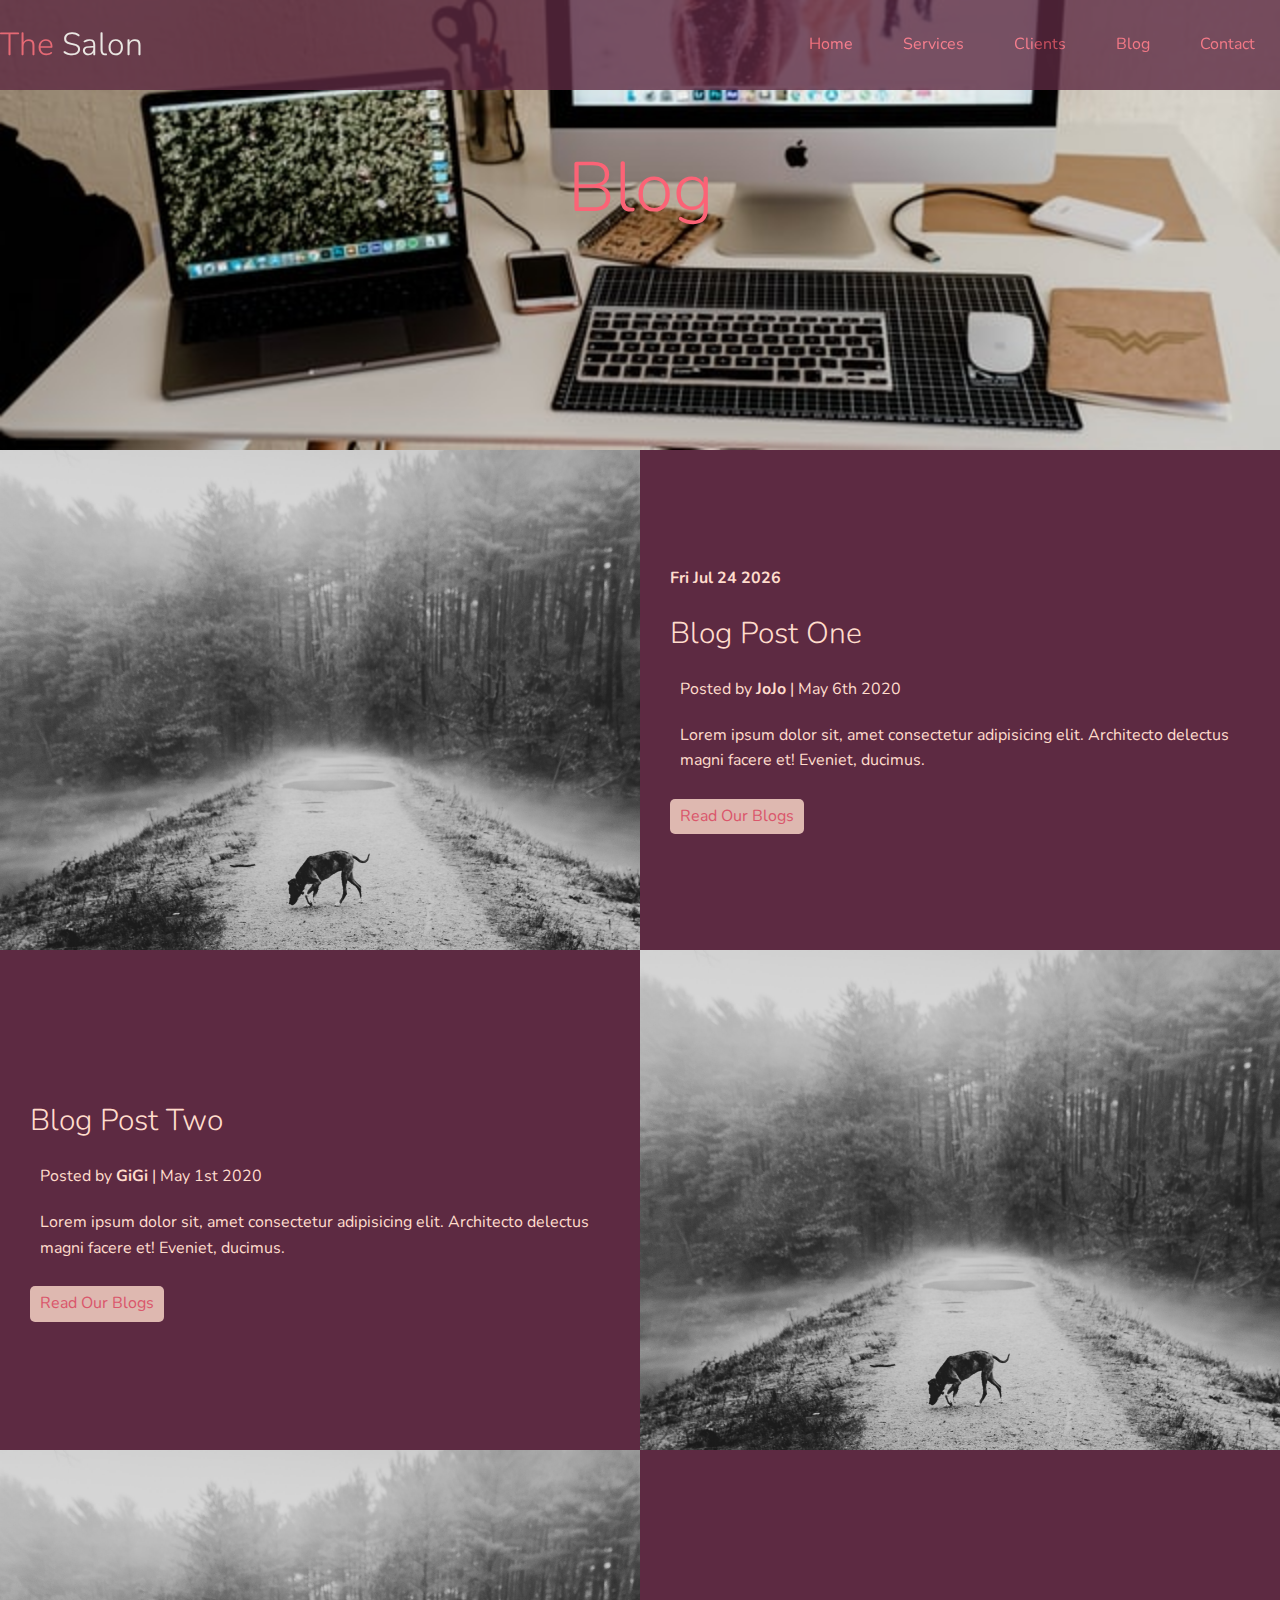
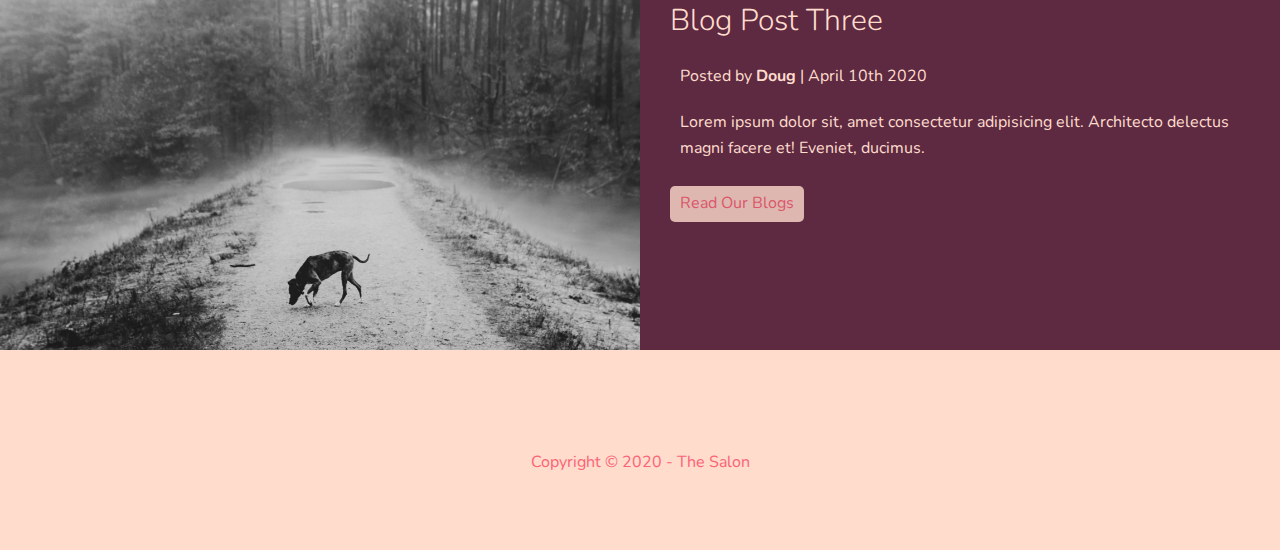
<file: blog.html>
<!DOCTYPE html>
<html lang="en">
<head>
  <meta charset="UTF-8">
  <meta name="viewport" content="width=device-width, initial-scale=1.0">
  <link rel="stylesheet" href="https://cdnjs.cloudflare.com/ajax/libs/font-awesome/5.13.0/css/all.min.css" integrity="sha256-h20CPZ0QyXlBuAw7A+KluUYx/3pK+c7lYEpqLTlxjYQ=" crossorigin="anonymous" />
  <link rel="stylesheet" href="css/utilities.css">
  <link rel="stylesheet" href="css/style.css">
  <title>The Salon</title>
</head>

<body id="blog">
  <header class="main-blog">
    <div id="navbar" class="navbar">
      <h1 class="logo">
        <span class="text-primary"><i class="fas fa-dog fa-2x"></i> The</span> Salon
        </h1>
        <nav>
          <ul>
            <li><a href="index.html">Home</a></li>
            <li><a href="index.html#services">Services</a></li>
            <li><a href="index.html#clients">Clients</a></li>
            <li><a href="index.html#blog">Blog</a></li>
            <li><a href="index.html#contact">Contact</a></li>
          </ul>
        </nav>
    </div>
    <div class="content text-secondary">
      <h1>Blog</h1>
      
    </div>
  </header>
  
<!-- Article 1-->
<article  id="blog" class="blog flex-columns">
  <div class="row">
    <div class="column">
    <div class="column-1">
     <img src="./images/home/blog.jpg" alt="">
   </div>
  </div>
    <div class="column">
    <div class="column-2 bg-secondary">
     <h4 id="current-date"></h4>
     <h2>Blog Post One</h2>
     <p class="meta">
       <i class="fas fa-user"></i> Posted by <strong>JoJo</strong> | May 6th 2020
     </p>
     <p>Lorem ipsum dolor sit, amet consectetur adipisicing elit. Architecto delectus magni facere et! Eveniet, ducimus.</p>
     <a href="post.html" class="btn">
       <i class="fas fa-paw"></i> Read Our Blogs</a>
   </div>
  </div>
  </div>
</article>

<!-- Article 2-->
 <article  id="blog" class="blog flex-columns flex-reverse">
    <div class="row">
      <div class="column">
      <div class="column-1">
       <img src="./images/home/blog.jpg" alt="">
     </div>
    </div>
      <div class="column">
      <div class="column-2 bg-secondary">
        <h4 id=""></h4>
       <h2>Blog Post Two</h2>
       <p class="meta">
        <i class="fas fa-user"></i> Posted by <strong>GiGi</strong> | May 1st 2020
      </p>
       <p>Lorem ipsum dolor sit, amet consectetur adipisicing elit. Architecto delectus magni facere et! Eveniet, ducimus.</p>
       <a href="post.html" class="btn">
         <i class="fas fa-paw"></i> Read Our Blogs</a>
     </div>
    </div>
    </div>
 </article>

 <!-- Article 3-->
 <article  id="blog" class="blog flex-columns">
  <div class="row">
    <div class="column">
    <div class="column-1">
     <img src="./images/home/blog.jpg" alt="">
   </div>
  </div>
    <div class="column">
    <div class="column-2 bg-secondary">
     <h4 id=""></h4>
     <h2>Blog Post Three</h2>
     <p class="meta">
      <i class="fas fa-user"></i> Posted by <strong>Doug</strong> | April 10th 2020
    </p>
     <p>Lorem ipsum dolor sit, amet consectetur adipisicing elit. Architecto delectus magni facere et! Eveniet, ducimus.</p>
     <a href="post.html" class="btn">
       <i class="fas fa-paw"></i> Read Our Blogs</a>
   </div>
  </div>
  </div>
</article>

</main>
<footer class="footer">
  <div class="social">
    <a href="https://www.facebook.com/" target="_blank"><i class="fab fa-facebook fa-3x"></i></a>
    <a href="https://www.instagram.com/" target="_blank"><i class="fab fa-instagram fa-3x"></i></a>
    <a href="https://twitter.com/" target="_blank"><i class="fab fa-twitter fa-3x"></i></a>
    <a href="https://www.youtube.com/" target="_blank"><i class="fab fa-youtube fa-3x"></i></a>
    <a href="https://www.linkedin.com/" target="_blank"><i class="fab fa-linkedin fa-3x"></i></a>
  </div>
<p>Copyright &copy 2020 - The Salon</p>
</footer>

  <!-- Javascript Current Date -->
  <script>
    var d = new Date();
    document.getElementById("current-date").innerHTML = d.toDateString();
  </script>
</body>
</html>
</file>
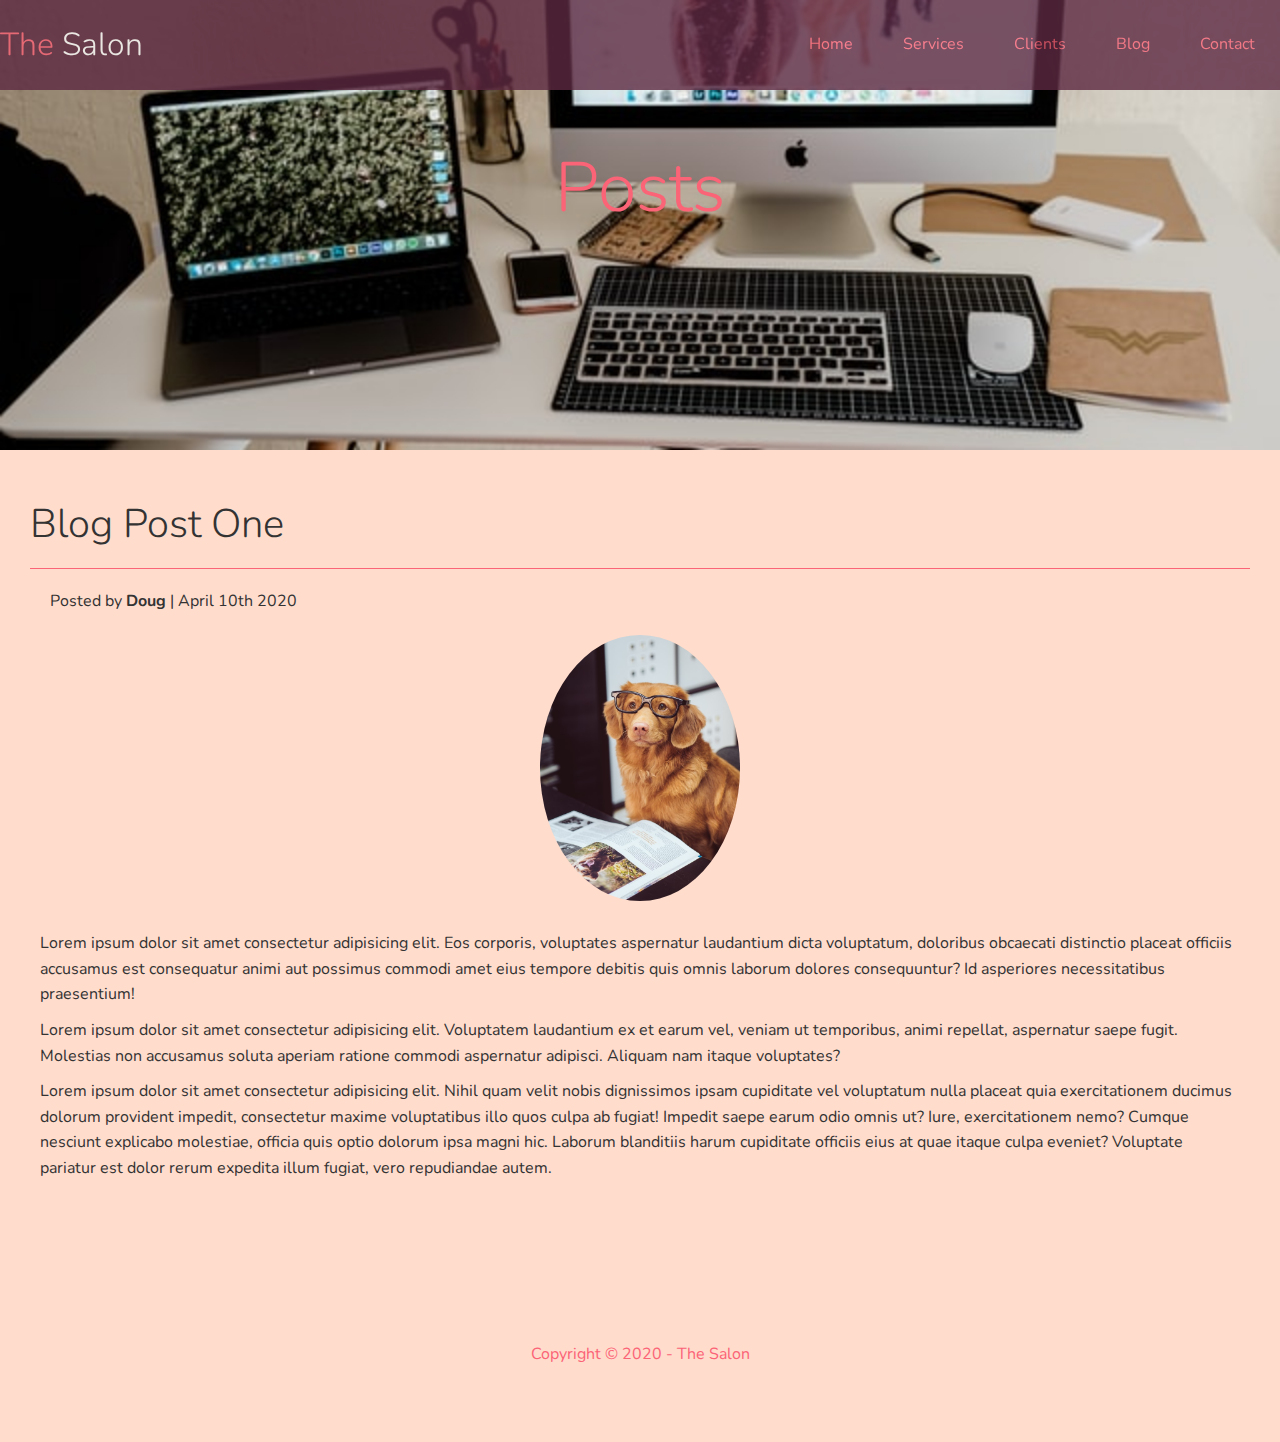
<file: post.html>
<!DOCTYPE html>
<html lang="en">
<head>
  <meta charset="UTF-8">
  <meta name="viewport" content="width=device-width, initial-scale=1.0">
  <link rel="stylesheet" href="https://cdnjs.cloudflare.com/ajax/libs/font-awesome/5.13.0/css/all.min.css" integrity="sha256-h20CPZ0QyXlBuAw7A+KluUYx/3pK+c7lYEpqLTlxjYQ=" crossorigin="anonymous" />
  <link rel="stylesheet" href="css/utilities.css">
  <link rel="stylesheet" href="css/style.css">
  <title>The Salon</title>
</head>

<body id="blog">
  <header class="main-blog">
    <div id="navbar" class="navbar">
      <h1 class="logo">
        <span class="text-primary"><i class="fas fa-dog fa-2x"></i> The</span> Salon
        </h1>
        <nav>
          <ul>
            <li><a href="index.html">Home</a></li>
            <li><a href="index.html#services">Services</a></li>
            <li><a href="index.html#clients">Clients</a></li>
            <li><a href="blog.html">Blog</a></li>
            <li><a href="index.html#contact">Contact</a></li>
          </ul>
        </nav>
    </div>
    <div class="content text-secondary">
      <h1>Posts</h1>
      
    </div>
  </header>
  
<section class="post">
<h2>Blog Post One</h2>
<p class="meta">
  <i class="fas fa-user"></i> Posted by <strong>Doug</strong> | April 10th 2020
</p>
<img src="./images/post/post-1.jpg" alt="">
<p>Lorem ipsum dolor sit amet consectetur adipisicing elit. Eos corporis, voluptates aspernatur laudantium dicta voluptatum, doloribus obcaecati distinctio placeat officiis accusamus est consequatur animi aut possimus commodi amet eius tempore debitis quis omnis laborum dolores consequuntur? Id asperiores necessitatibus praesentium!</p>
<p>Lorem ipsum dolor sit amet consectetur adipisicing elit. Voluptatem laudantium ex et earum vel, veniam ut temporibus, animi repellat, aspernatur saepe fugit. Molestias non accusamus soluta aperiam ratione commodi aspernatur adipisci. Aliquam nam itaque voluptates?</p>
<p>Lorem ipsum dolor sit amet consectetur adipisicing elit. Nihil quam velit nobis dignissimos ipsam cupiditate vel voluptatum nulla placeat quia exercitationem ducimus dolorum provident impedit, consectetur maxime voluptatibus illo quos culpa ab fugiat! Impedit saepe earum odio omnis ut? Iure, exercitationem nemo? Cumque nesciunt explicabo molestiae, officia quis optio dolorum ipsa magni hic. Laborum blanditiis harum cupiditate officiis eius at quae itaque culpa eveniet? Voluptate pariatur est dolor rerum expedita illum fugiat, vero repudiandae autem.</p>

</div>
</section>

</main>
<footer class="footer">
  <div class="social">
    <a href="https://www.facebook.com/" target="_blank"><i class="fab fa-facebook fa-3x"></i></a>
    <a href="https://www.instagram.com/" target="_blank"><i class="fab fa-instagram fa-3x"></i></a>
    <a href="https://twitter.com/" target="_blank"><i class="fab fa-twitter fa-3x"></i></a>
    <a href="https://www.youtube.com/" target="_blank"><i class="fab fa-youtube fa-3x"></i></a>
    <a href="https://www.linkedin.com/" target="_blank"><i class="fab fa-linkedin fa-3x"></i></a>
  </div>
<p>Copyright &copy 2020 - The Salon</p>
</footer>

  <!-- Javascript Current Date -->
  <script>
    var d = new Date();
    document.getElementById("current-date").innerHTML = d.toDateString();
  </script>
</body>
</html>
</file>
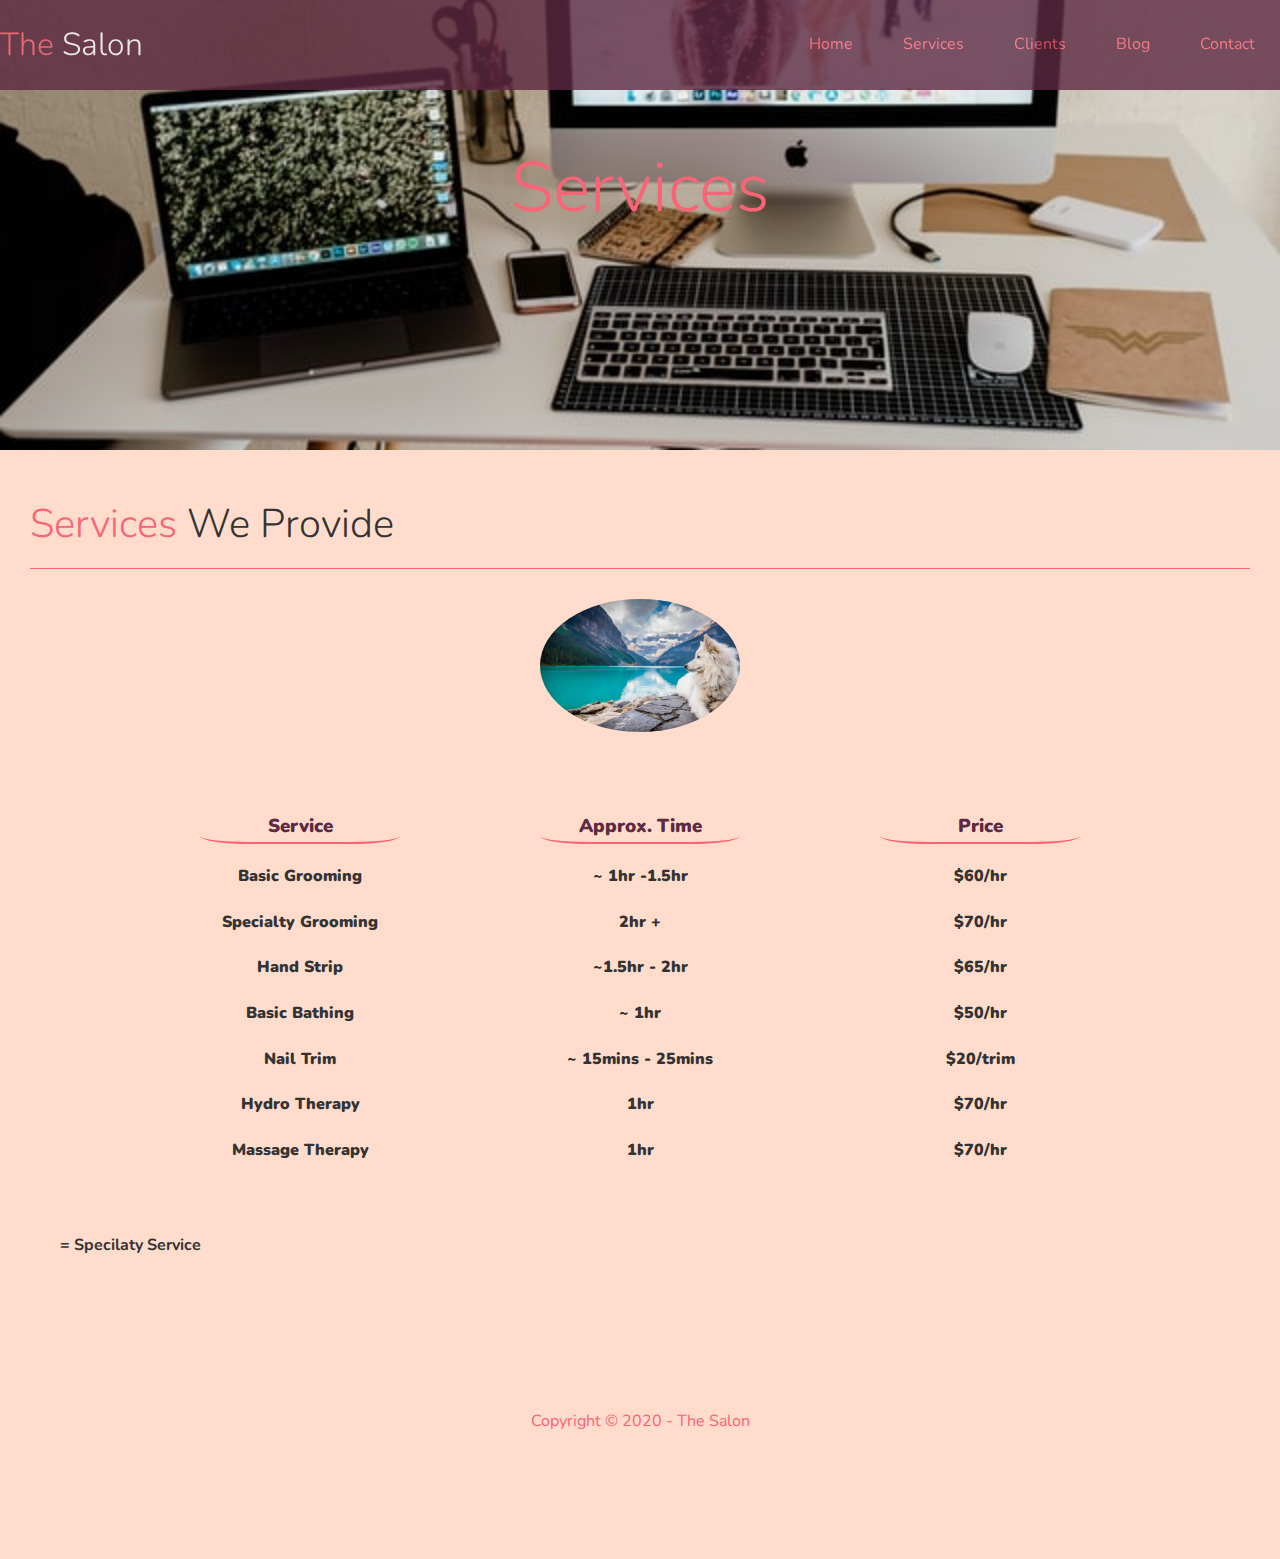
<file: services.html>
<!DOCTYPE html>
<html lang="en">
<head>
  <meta charset="UTF-8">
  <meta name="viewport" content="width=device-width, initial-scale=1.0">
  <link rel="stylesheet" href="https://cdnjs.cloudflare.com/ajax/libs/font-awesome/5.13.0/css/all.min.css" integrity="sha256-h20CPZ0QyXlBuAw7A+KluUYx/3pK+c7lYEpqLTlxjYQ=" crossorigin="anonymous" />
  <link rel="stylesheet" href="css/utilities.css">
  <link rel="stylesheet" href="css/style.css">
  <title>The Salon</title>
</head>

<body id="services">
  <header class="main-blog">
    <div id="navbar" class="navbar">
      <h1 class="logo">
        <span class="text-primary"><i class="fas fa-dog fa-2x"></i> The</span> Salon
        </h1>
        <nav>
          <ul>
            <li><a href="index.html">Home</a></li>
            <li><a href="index.html#services">Services</a></li>
            <li><a href="index.html#clients">Clients</a></li>
            <li><a href="index.html#blog">Blog</a></li>
            <li><a href="index.html#contact">Contact</a></li>
          </ul>
        </nav>
    </div>
    <div class="content text-secondary">
      <h1>Services</h1>
    </div>
  </header>
  
<section class="services">
<h2><span class="text-primary">Services</span> We Provide</h2>
<img src="./images/home/main.jpg" alt="">
<section id="services" class="services">
  <!-- <div class="flex-items"> -->
<div class="row">
  <div class="column">
    <h3 class="underline">Service</h3>
    <p>Basic Grooming</p>
    <p>Specialty Grooming</p>
    <p>Hand Strip</p>
    <p>Basic Bathing</p>
    <p>Nail Trim</p>
    <p><i class="fas fa-paw"></i> Hydro Therapy</p>
    <p><i class="fas fa-paw"></i> Massage Therapy</p>
  </div>
  <div class="column">
    <h3>Approx. Time</h3>
    <p>~ 1hr -1.5hr</p>
    <p>2hr +</p>
    <p>~1.5hr - 2hr</p>
    <p>~ 1hr</p>
    <p>~ 15mins - 25mins</p>
    <p>1hr</p>
    <p>1hr</p>
  </div>
  <div class="column">
    <h3>Price</h3>
    <p>$60/hr</p>
    <p>$70/hr</p>
    <p>$65/hr</p>
    <p>$50/hr</p>
    <p>$20/trim</p>
    <p>$70/hr</p>
    <p>$70/hr</p>
  </div>
</div>
<div class="notes">
  <h4><i class="fas fa-paw"></i> = Specilaty Service</h4>
</div>
</section>

</main>
<footer class="footer">
  <div class="social">
    <a href="https://www.facebook.com/" target="_blank"><i class="fab fa-facebook fa-3x"></i></a>
    <a href="https://www.instagram.com/" target="_blank"><i class="fab fa-instagram fa-3x"></i></a>
    <a href="https://twitter.com/" target="_blank"><i class="fab fa-twitter fa-3x"></i></a>
    <a href="https://www.youtube.com/" target="_blank"><i class="fab fa-youtube fa-3x"></i></a>
    <a href="https://www.linkedin.com/" target="_blank"><i class="fab fa-linkedin fa-3x"></i></a>
  </div>
<p>Copyright &copy 2020 - The Salon</p>
</footer>
</body>
</html>
</file>
<file: css/utilities.css>
/* Text Colors */
 .text-primary {
  color: #FB6376;
 }

 .text-secondary {
   color: #5D2A42;
 }

 /* Background */
 .bg-primary {
   background: #FFEADA;
   color: #fff;
 }

 .bg-secondary {
  background: #5D2A42;
  color: #FFDCCC;
}

 /* Buttons */
 .btn {
   cursor: pointer;
   display: inline-block;
   padding: 5px 10px;
   background-color: #FFDCCC;
   border: none;
   border-radius: 5px;
   opacity: 0.8;
 }

 .btn:hover {
   opacity: 0.7;
 }

 /* Flex Items */
 .flex-items {
   display: flex;
   align-items: center;
   justify-content: center;
   text-align: center;
   height: 100%;
 }

 .flex-items > div {
   padding: 20px;
 }

 /* Flex Columns */
.flex-columns.flex-reverse .row {
  flex-direction: row-reverse;
}

.flex-columns .row {
  display: flex;
  flex-direction: row;
  flex-wrap: wrap;
  width: 100%;
}

.flex-columns .column{
  display: flex;
  flex-direction: column;
  flex-basis: 100%;
  flex: 1;
}

.flex-columns .column .column-1,
.flex-columns .column .column-2 {
  height: 100%;
}

 .flex-columns img {
   width: 100%;
   height: 100%;
   object-fit: cover;
 }

 .flex-columns .column-2 {
   display: flex;
   flex-direction: column;
   align-items: flex-start;
   justify-content: center;
   padding: 30px;
 }

 .flex-columns .column-2 h4 {
   margin-bottom: 10px;
 }
 .flex-columns .column-2 h2 {
   margin: 15px 0 15px 0;
   font-size: 30px;
 }

 .flex-columns .column-2 .btn {
  margin-top: 15px;
 }

 /* Section Header */
 .section-header {
    padding: 30px;
    display: flex;
    flex-direction: column;
    align-items: center;
    justify-content: center;
    text-align: center;
 }

 .section-header h2 {
  font-size: 40px;
  margin: 20px 0;
 }

 .section-padding {
   padding: 20px 20px 40px;
 }

/* Flex Grid */
.flex-grid .row {
  display: flex;
  flex-wrap: wrap;
  padding: 0 4px;
}

.flex-grid .column {
  flex: 25%;
  max-width: 25%;
  padding: 0 4px;
}
</file>
<file: css/style.css>
@import url('https://fonts.googleapis.com/css?family=Nunito:300,400&display=swap');

* {
  box-sizing: border-box;
  padding: 0;
  margin: 0;
}

body {
  font-family: "Nunito", sans-serif;
  background: #FFDCCC;
  color: #333;
  line-height: 1.6;
}

ul {
  list-style: none;
}

a {
  color: #FB6376;
  text-decoration: none;
}

h1, h2 {
  font-weight: 300;
  line-height: 1.2;
}

p {
  margin: 10px;
}

img {
  width: 100%
}

/*Navbar  */
.navbar {
  display: flex;
  align-items: center;
  justify-content: space-between;
  background-color: #5D2A42;
  opacity: 0.8;
  width: 100%;
  height: 90px;
  position: fixed;
}

.navbar ul {
  display: flex;
}

.navbar a {
  padding: 10px 20px;
  margin: 0 5px;
}

.navbar a:hover {
border-bottom: #FFDCCC 2px dotted;
}

.navbar .logo {
  font-weight: 300;
}

/* Header */
.main {
  background: url("../images/home/main.jpg") no-repeat center center/cover;
  height: 100vh;
  position: relative;
  color: #fff;
}

.main .content {
  display: flex;
  flex-direction: column;
  align-items: center;
  justify-content: center;
  text-align: center;
  height: 50%;
  padding: 0 20px;
}

.main .content h1 {
  font-size: 50px;
  padding-top: 100px;
}

.main .content p {
  font-size: 23px;
  max-width: 100%;
  margin: 20px 0 30px;
}

.main-blog {
 background: url("../images/post/post-2.jpg") no-repeat center center/cover;
 height: 50vh;
 position: relative;
 color: #fff;
}

.main-blog .content {
  display: flex;
  align-items: center;
  justify-content: center;
  height: 50%;
  padding-top: 150px;;
}

.main-blog .content h1 {
  font-size: 70px;
  color: #FB6376;
}

/* Icons */
.icons {
  padding: 30px;
}

.icons h3 {
  font-weight: bold;
  margin: 15px;
}

.icons i {
  background-color: #FB6376;
  color: #5D2A42;
  border-radius: 50%;
  padding: 1rem;
}

/* Clients */
.clients .row .column img {
  max-height: 400px;
}

.clients img:hover {
  opacity: 0.7;
}

/* Blog */
.blog img {
  display: flex;
  max-height: 500px;
}

/* Team */
.team .flex-items {
  margin: 20px;
  justify-content: space-evenly;
  align-content: space-between;
}

.team img {
  max-width: 250px;
  border-radius: 50%;
}


/* CallBack Form */
.callback-form {
  width: 100%;
  padding: 20px 0;
}

.callback-form label {
  display: block;
  margin-bottom: 5px;
}

.callback-form .form-control {
  margin-bottom: 15px;
}

.callback-form input {
  width: 100%;
  padding: 4px;
  height: 40px;
  border: #f5f5f5 1px solid;
  border-radius: 5px;
}

.callback-form input:focus {
  outline-color: #FB6376;
}

.callback-form textarea {
  width: 100%;
  padding: 4px;
  border: #f5f5f5 1px solid;
  border-radius: 5px;
}

.callback-form textarea:focus {
  outline-color: #FB6376;
}

/* Post */
.post {
  padding: 50px 30px;
}

.post h2 {
  font-size: 40px;
  padding-bottom: 20px;
  margin-bottom: 10px;
  border-bottom: #FB6376 solid 1px;
}

.post .meta {
  margin: 20px;
}

.post img {
  width: 200px;
  border-radius: 50%;
  display: block; 
  margin: 0 auto 30px; 
}

/* Services */
.services {
  padding: 50px 30px;
}

.services img {
  width: 200px;
  border-radius: 50%;
  display: block; 
  margin: 30px auto 30px; 
}

.services h2 {
  font-size: 40px;
  padding-bottom: 20px;
  margin-bottom: 10px;
  border-bottom: #FB6376 solid 1px;
}

.services .row {
  display: flex;
  justify-content: space-evenly;
  width: 100%;
}

.services .column {
  flex: 30%;
  text-align: center;
  max-width: 200px;
}

.services .column h3 {
  color: #5D2A42;
  font-weight: 1000;
  border-bottom: #FB6376 solid 2px;
  border-radius: 25%;
}

.services .column p {
  font-weight: 1000;
  margin: 20px 0;
}

.services .column p i {
  color: #FB6376;
}

.services .notes {
  margin-top: 50px;
}

.services .notes h4 i {
  color: #FB6376;
}

/* Footer */
.footer {
  display: flex;
  flex-direction: column;
  align-items: center;
  justify-content: center;
  text-align: center;
  height: 200px;
}

.footer a {
  color: #FB6376;
  padding: 0 15px;
}

.footer a:hover {
  color: #5D2A42;
}

.footer p {
  color:#FB6376;
}


/* Mobile */
@media(max-width:768px) {
  .navbar {
    flex-direction: column;
    height: 120px;
    padding: 20px;
  }

  .navbar .logo {
    padding-bottom: 10px;
  }

  .navbar a {
    padding: 10px 10px;
    margin: 0 3px;
  }

  .flex-items {
    flex-direction: column;
  }

  .flex-columns .column, 
  .flex-grind .column {
    flex: 100%;
    max-width: 100%;
  }

  .team img {
    width: 70%;
  }

  .services {
    padding: 10px;
  }

.services .underline, 
.services h3 {
font-size: unset;
}
}
</file>
